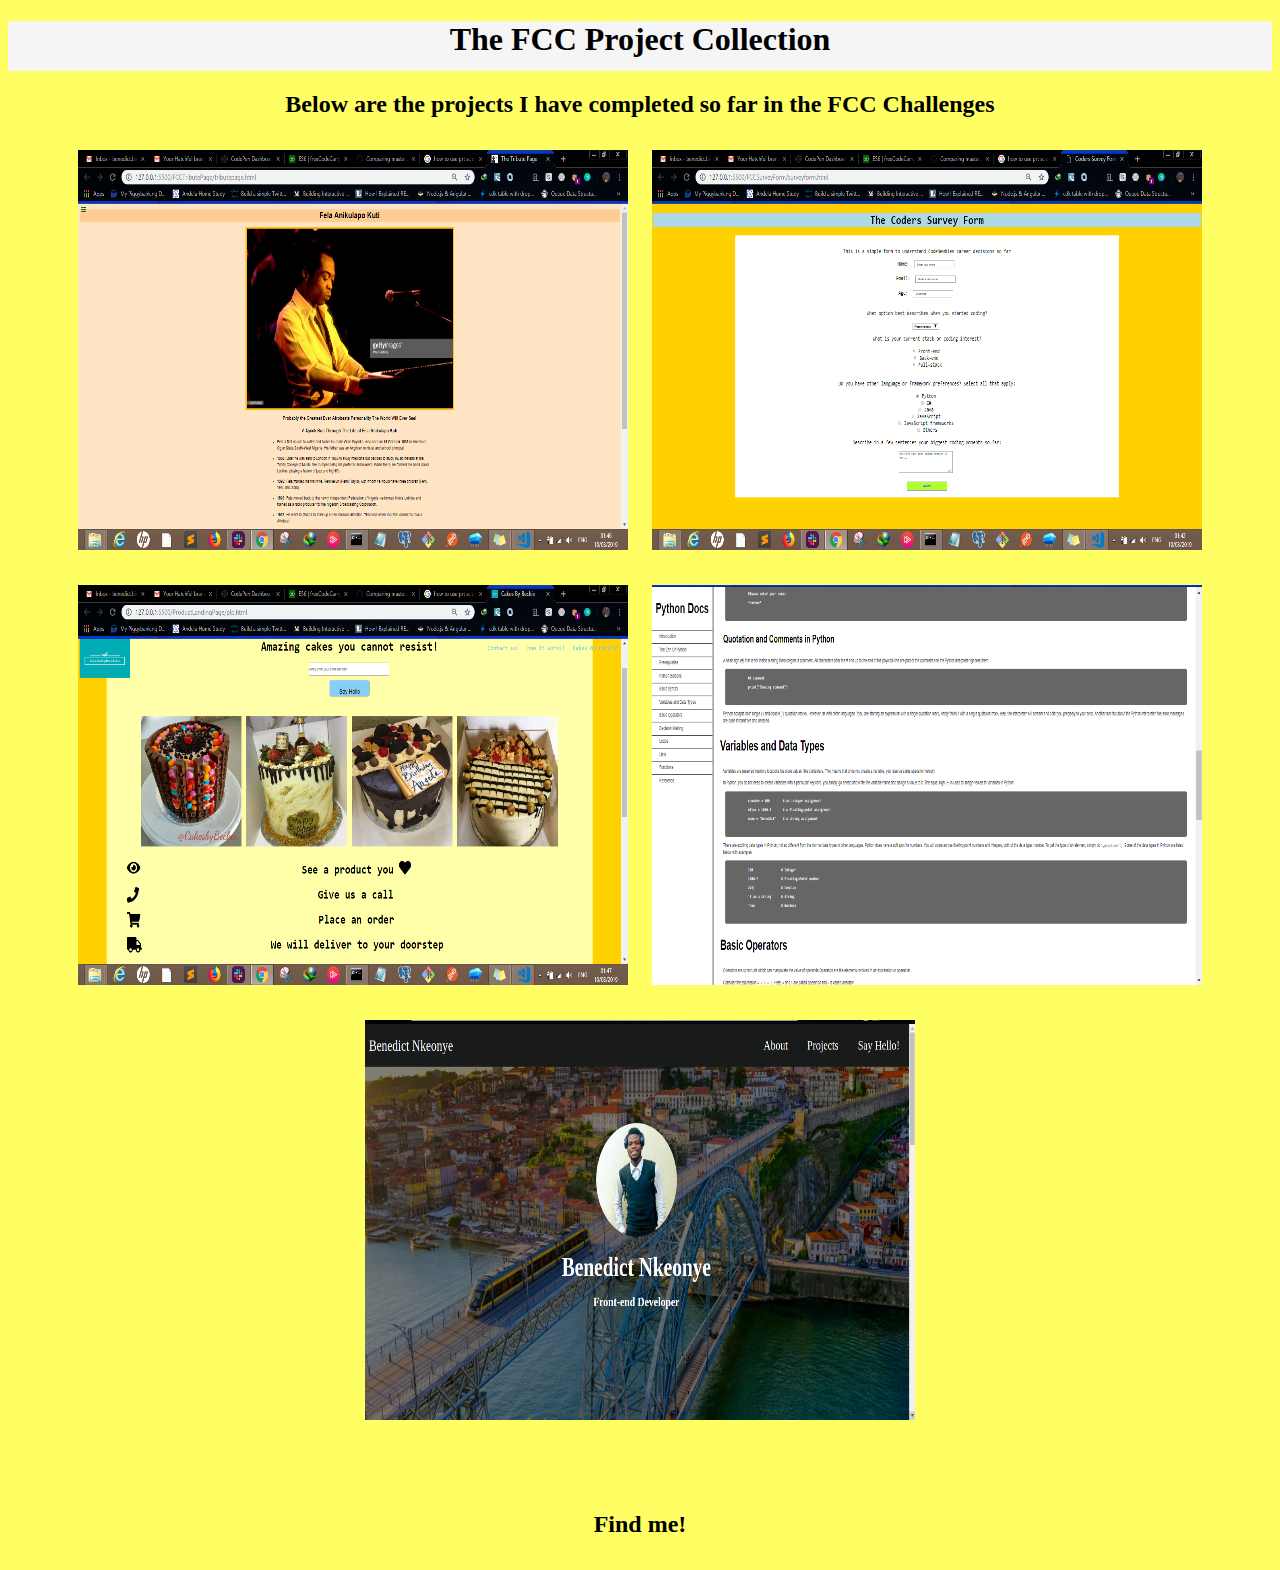
<file: index.html>
<!DOCTYPE html>
<html>
  <head>
    <meta charset="utf-8" />
    <meta http-equiv="X-UA-Compatible" content="IE=edge" />
    <title>The FCC Projects</title>
    <meta name="viewport" content="width=device-width, initial-scale=1" />
    <link
      rel="icon"
      type="image/png"
      href="https://pbs.twimg.com/profile_images/1077545188426506240/03bVhWzK.jpg"
    />
    <link rel="stylesheet" type="text/css" media="screen" href="index.css" />
    <link
      rel="stylesheet"
      href="https://use.fontawesome.com/releases/v5.7.2/css/all.css"
      integrity="sha384-fnmOCqbTlWIlj8LyTjo7mOUStjsKC4pOpQbqyi7RrhN7udi9RwhKkMHpvLbHG9Sr"
      crossorigin="anonymous"
    />
  </head>

  <body>
    <header>
      <div class="top-nav">
        <nav>
          <h1>The FCC Project Collection</h1>
        </nav>
      </div>
    </header>

    <div class="content">
      <h2>
        Below are the projects I have completed so far in the FCC Challenges
      </h2>
      <div class="container">
        <a href="./FCCTributePage/tributepage.html" target="_blank"
          ><img src="tributepage.jpg" alt="Tribute to Fela Page"
        /></a>
        <a href="./FCCSurveyForm/surveyform.html" target="_blank"
          ><img src="surveyform.jpg" alt="Survey Form"
        /></a>
        <a href="./ProductLandingPage/plp.html" target="_blank"
          ><img src="productlp.jpg" alt="Product Landing Page"
        /></a>
        <a href="./FCCTechDocPage/techdoc.html" target="_blank"
          ><img src="pydocs.jpg" alt="Python Docs Page"
        /></a>
        <a href="./FCCPortfolio/index.html" target="_blank"
          ><img src="portfolio.png" alt="FCC Portfolio"
        /></a>
      </div>
    </div>

    <br /><br />

    <footer>
      <h4>Find me!</h4>
      <div class="logos">
        <a href="https://github.com/Benneee">
          <i class="fab fa-github"></i>
        </a>
        <a href="https://twitter.com/benneee_">
          <i class="fab fa-twitter"></i>
        </a>
        <a href="https://ikechukwuka.wordpress.com">
          <i class="fab fa-wordpress"></i>
        </a>
      </div>
    </footer>
  </body>
</html>
</file>
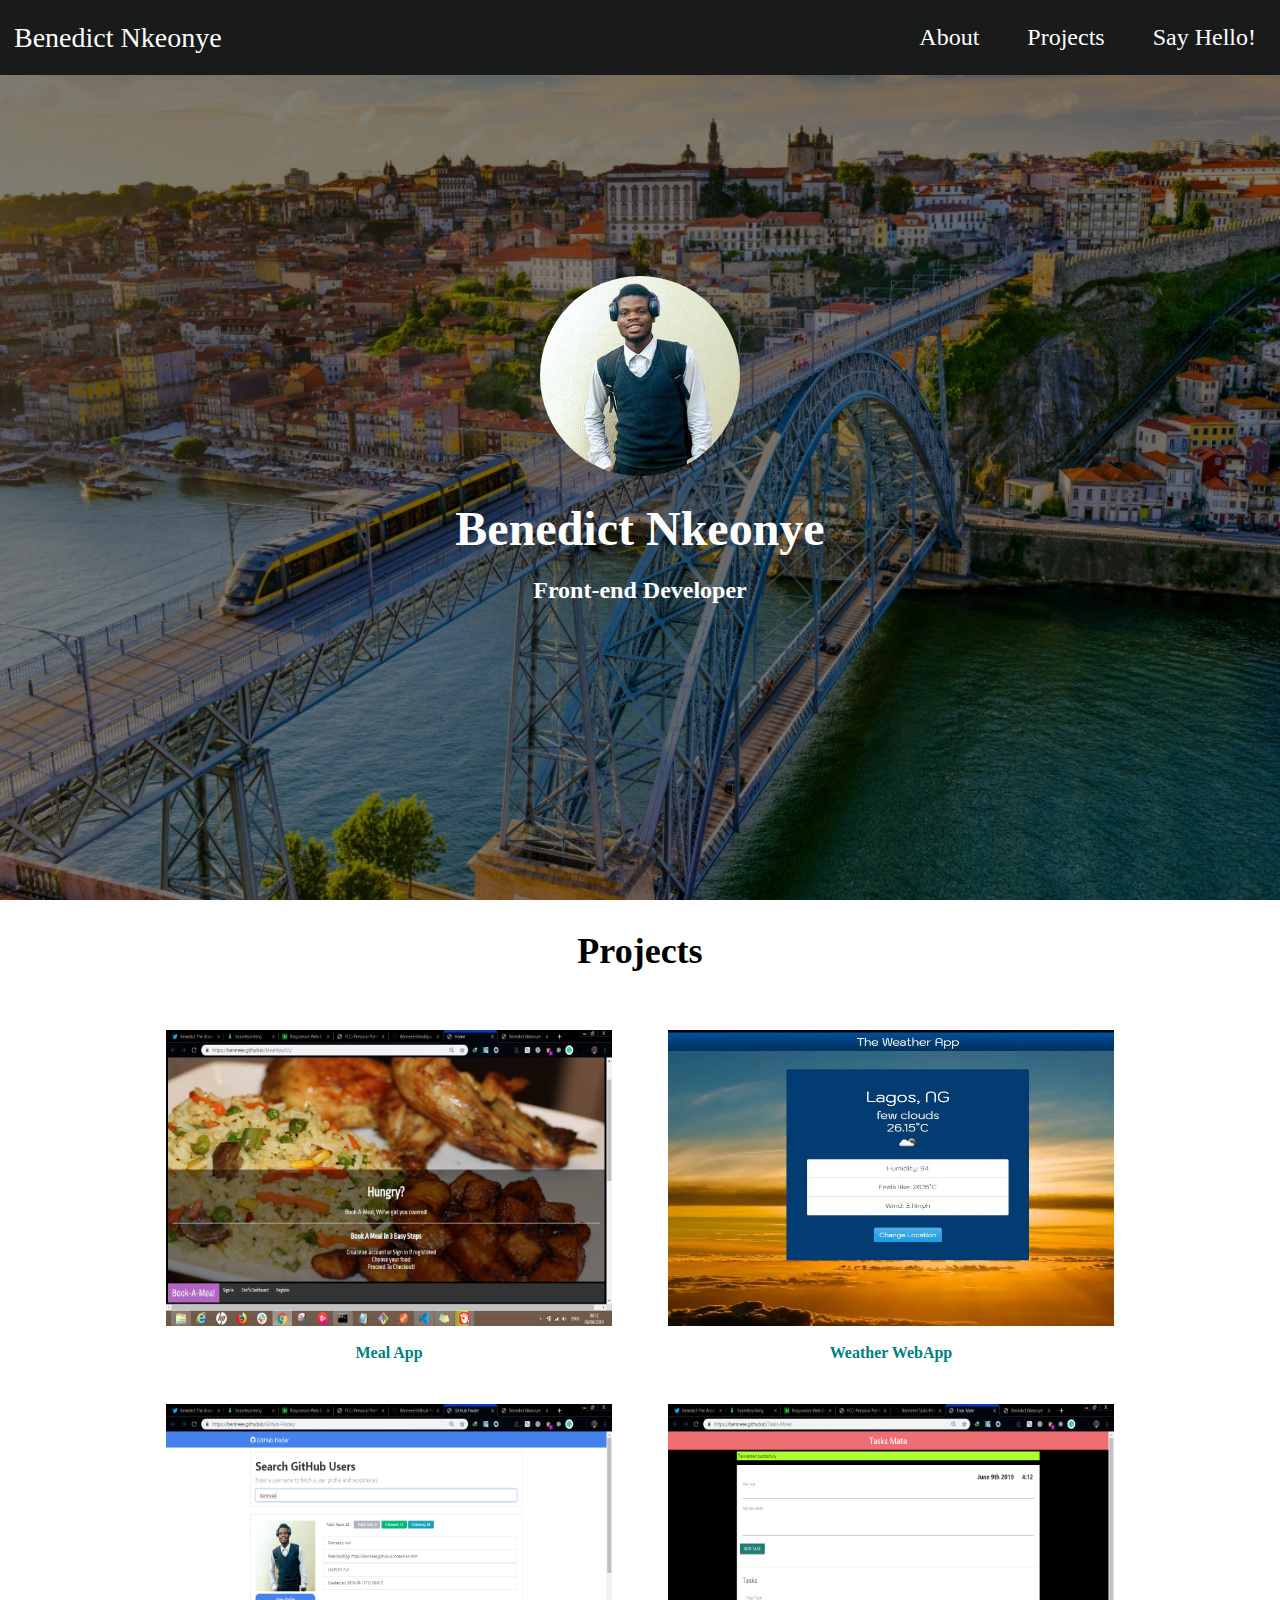
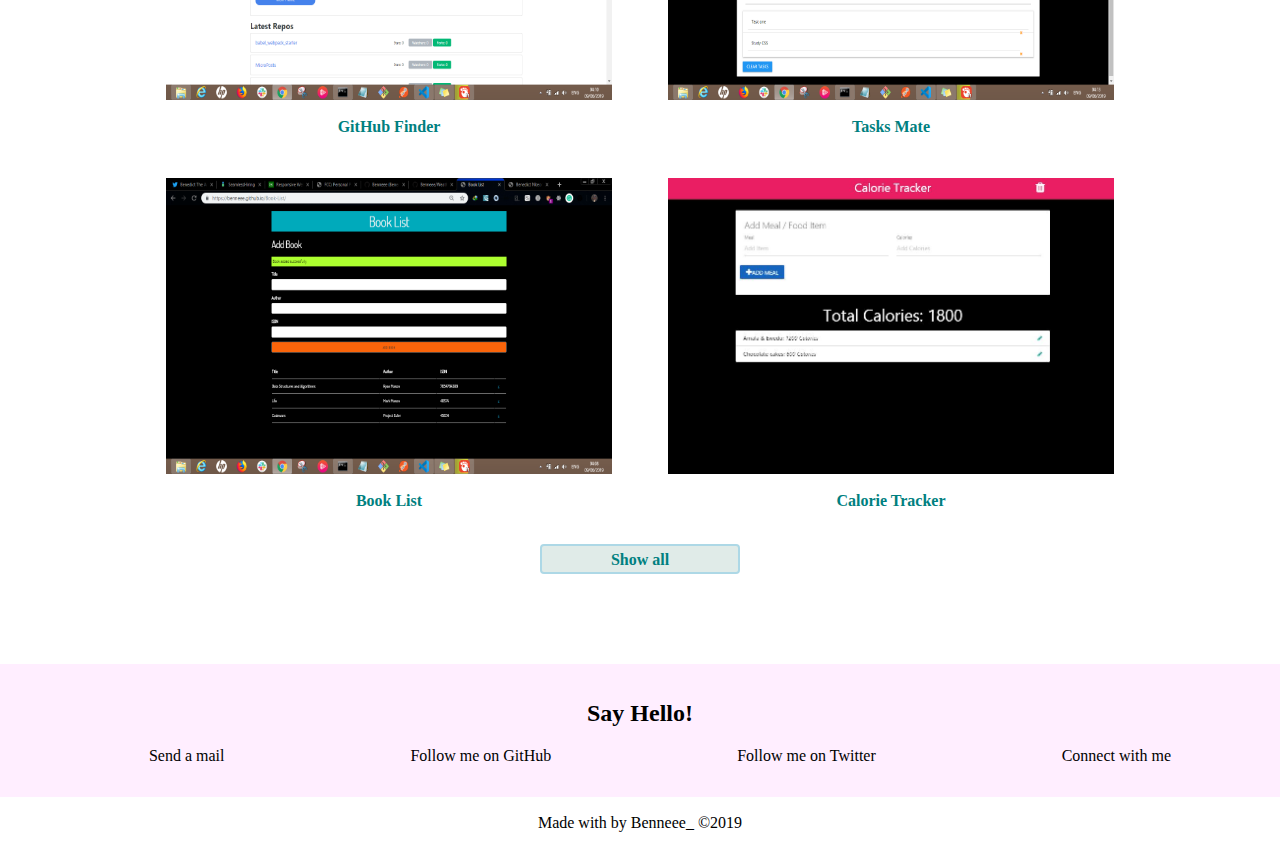
<file: FCCPortfolio/index.html>
<!DOCTYPE html>
<html lang="en">

<head>
  <meta charset="UTF-8">
  <meta name="viewport" content="width=device-width, initial-scale=1.0">
  <meta http-equiv="X-UA-Compatible" content="ie=edge">
  <meta name="description"
    content="Benedict Nkeonye is a Front-end Developer with interests in building productivity tools and engineering software. Check out his github repository at github.com/benneee">
  <meta name="keywords"
    content="Benedict, web, civil engineer, front-end developer, Nkeonye, github">
  <link rel="stylesheet" href="https://use.fontawesome.com/releases/v5.8.2/css/all.css"
    integrity="sha384-oS3vJWv+0UjzBfQzYUhtDYW+Pj2yciDJxpsK1OYPAYjqT085Qq/1cq5FLXAZQ7Ay"
    crossorigin="anonymous">
  <link rel="stylesheet" href="styles.css">
  <title>Benedict Nkeonye</title>
  
</head>

<body>
  <div class="container">
    <nav id="navbar">
      <div class="page-title">
        <a href="#">Benedict Nkeonye</a>
      </div>
      <a href="#" class="toggle-button">
        <span class="bar"></span>
        <span class="bar"></span>
        <span class="bar"></span>
      </a>
      <div class="navbar-links">
        <ul>
          <li><a href="#about">About</a></li>
          <li><a href="#projects">Projects</a></li>
          <li><a href="#say-hello">Say Hello!</a></li>
        </ul>
      </div>
    </nav>

    <!-- <div id="welcome-section">
      <div id="inner">
        <span>
          <h1><span class="name">Benedict Nkeonye</span></h1>
          <h2>Front-end Developer</h2>
        </span>
      </div>
    </div> -->

    <div id="welcome-section">
      <div id="inner">
        <div><img class="myImg" src="assets/DP-Img.jpg" alt="Benedict"></div>
        <span>
          <h1><span class="name">Benedict Nkeonye</span></h1>
          <h2>Front-end Developer</h2>
        </span>
      </div>
    </div>

    <div id="projects">
      <span id="project-header">
        <h2>Projects</h2>
      </span>
      <div class="img-container">
        <a href="" target="_blank" class="project project-tile">
          <img id="project-pic" src="assets/meal_app.png" alt="Meal App">
          <div class="project-title">Meal App</div>
        </a>

        <a href="" target="_blank" class="project project-tile">
          <img id="project-pic" src="assets/weather_app.JPG" alt="Weather WebApp">
          <div class="project-title">Weather WebApp</div>
        </a>

        <a href="" target="_blank" class="project project-tile">
          <img id="project-pic" src="assets/github_finder.png" alt="GitHub Finder">
          <div class="project-title">GitHub Finder</div>
        </a>

        <a href="" target="_blank" class="project project-tile">
          <img id="project-pic" src="assets/tasks_mate.png" alt="Tasks Mate">
          <div class="project-title">Tasks Mate</div>
        </a>
        <a href="" target="_blank" class="project project-tile">
          <img id="project-pic" src="assets/book_list.png" alt="Book List">
          <div class="project-title">Book List</div>
        </a>
        <a href="" target="_blank" class="project project-tile">
          <img id="project-pic" src="assets/calorie_tracker.JPG" alt="Calorie Tracker">
          <div class="project-title">Calorie Tracker</div>
        </a>
        </a>
      </div>
      <a href="https://github.com/Benneee" id="profile-link" target="_blank"><span class="show-all">Show
          all</span></a>
    </div>

    <div id="say-hello">
      <h2>Say Hello!</h2>
      <ul>
        <li>
          <a href="mailto:benedictiknkeonye@gmail.com" target="_blank"
            ><i class="fas fa-envelope-square fa-6x"></i
          >
          <span>Send a mail</span>
        </a>
        </li>
        <li>
          <a href="https://github.com/benneee" target="_blank"
            ><i class="fab fa-github fa-6x"></i
          >
          <span>Follow me on GitHub</span>
        </a>
        </li>
        <li>
          <a href="https://twitter.com/benneee_" target="_blank"
            ><i class="fab fa-twitter fa-6x"></i
          >
              <span>Follow me on Twitter</span>
        </a>
        </li>

        <li>
          <a
            href="https://www.linkedin.com/in/benedict-nkeonye/"
            target="_blank"
            ><i class="fab fa-linkedin-in fa-6x"></i
          >
          <span>Connect with me</span>
        </a>
        </li>
      </ul>
    </div>

    <footer>
      <p>Made with <span><i class="fas fa-heart"></i></span> by Benneee_ &copy;2019</p>
    </footer>

  </div>
  <script src="index.js"></script>
</body>

</html>
</file>
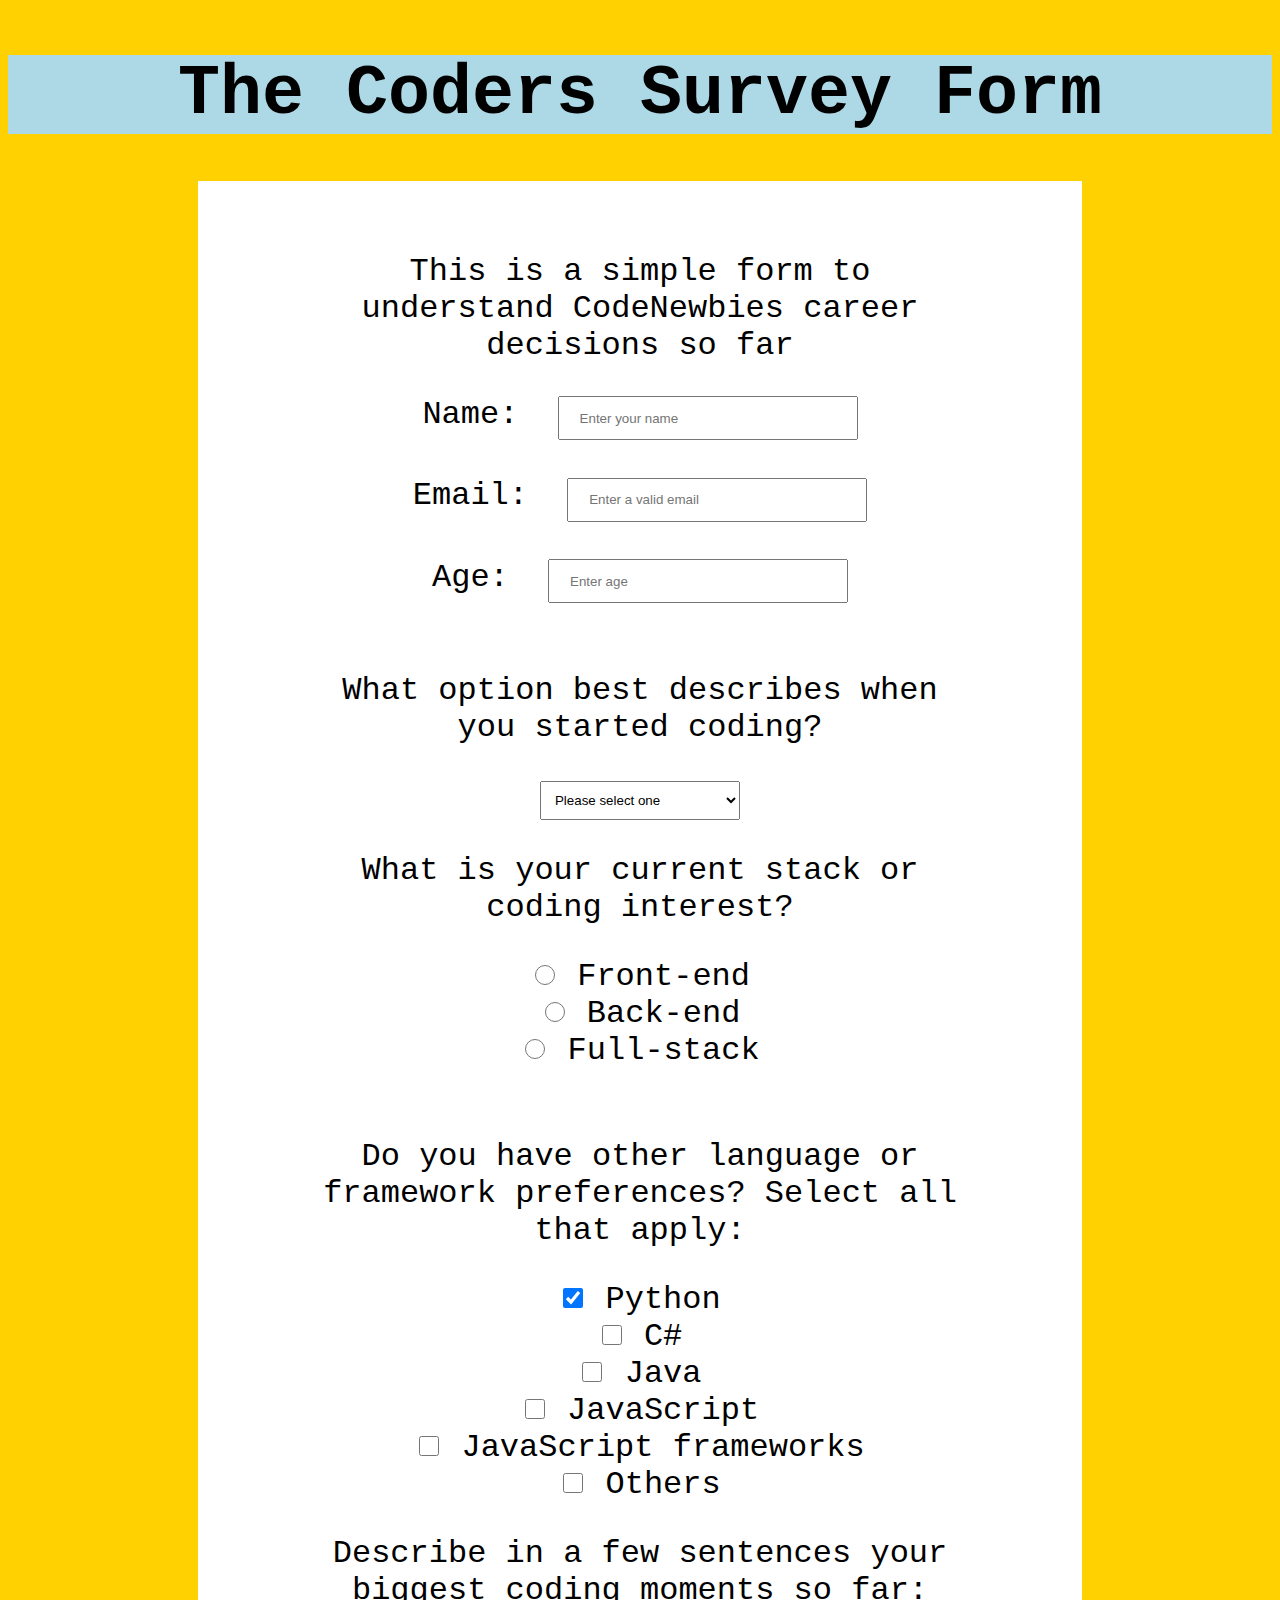
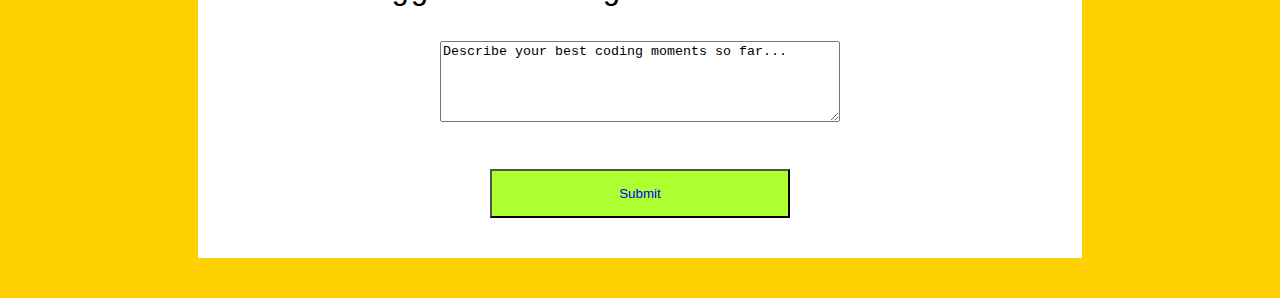
<file: FCCSurveyForm/surveyform.html>
<!DOCTYPE html>
<html>
<head>
    <meta charset="utf-8">
    <meta http-equiv="X-UA-Compatible" content="IE=edge">
    <title>Coders Survey Form</title>
    <meta name="viewport" content="width=device-width, initial-scale=1">
    <link rel="icon" type="image/png" href="https://pbs.twimg.com/profile_images/1077545188426506240/03bVhWzK.jpg">
    <link rel="stylesheet" type="text/css" media="screen" href="surveyform.css">
</head>
<body>
    <div id="container">
        <div id="header">
            <h1 id="title">
                The Coders Survey Form
            </h1>
        </div>

        <div id="main">
            <div id="content">
            <p id="description">
                This is a simple form to understand CodeNewbies career decisions so far
            </p>
            <form id="survery-form">
                <label for="name" id="name-label">Name:
                    <input type="text" id="name" placeholder="Enter your name" required>
                </label>

                <br><br>

                <label for="email" id="email-label">Email:
                    <input type="text" id="email" placeholder="Enter a valid email" required email>
                </label>

                <br><br>

                <label for="age" id="number-label">Age:
                    <input type="number" id="number" min="10" max="100" placeholder="Enter age">
                </label>

                <br><br>

                   <p> What option best describes when you started coding?</p>
                    <select id="select">
                        <option id="dropdown" value="">Please select one</option>
                        <option id="dropdown" value="childhood">Early Childhood</option>
                        <option id="dropdown" value="teenage">Teenage years</option>
                        <option id="dropdown" value="uni">University days</option>
                        <option id="dropdown" value="young adult">Post-university days</option>
                    </select>
                <br>

                   <p> What is your current stack or coding interest?</p>
                    <div>
                        <input type="radio" value="front-end" name="stack">
                        <label for="front-end">Front-end</label>
                        <br>
                        <input type="radio" value="back-end" name="stack">
                        <label for="front-end">Back-end</label>
                        <br>
                        <input type="radio" value="full-stack" name="stack">
                        <label for="front-end">Full-stack</label>

                    </div>
                    
                    <br>

                    <p>Do you have other language or framework preferences? Select all that apply:</p>
                    <div>
                        <input type="checkbox" checked value="python">
                        <label for="python">Python</label>
                        <br>
                        <input type="checkbox" value="C#">
                        <label for="C#">C#</label>
                        <br>
                        <input type="checkbox" value="Java">
                        <label for="java">Java</label>
                        <br>
                        <input type="checkbox" value="JavaScript">
                        <label for="JavaScript">JavaScript</label>
                        <br>
                        <input type="checkbox" value="JS frameworks">
                        <label for="JS frameworks">JavaScript frameworks</label>
                        <br>
                        <input type="checkbox" value="others">
                        <label for="others">Others</label>
                    </div>

                    <p>Describe in a few sentences your biggest coding moments so far:</p>
                    <textarea 
                    name="moments" id="moments" 
                    ~cols="33" rows="5">Describe your best coding moments so far...
                        
                    </textarea>

                    <br><br>

                    <input id="submit" type="button" value="Submit">
            </form>
            </div>
        </div>
    </div>   

    
</body>
</html>
</file>
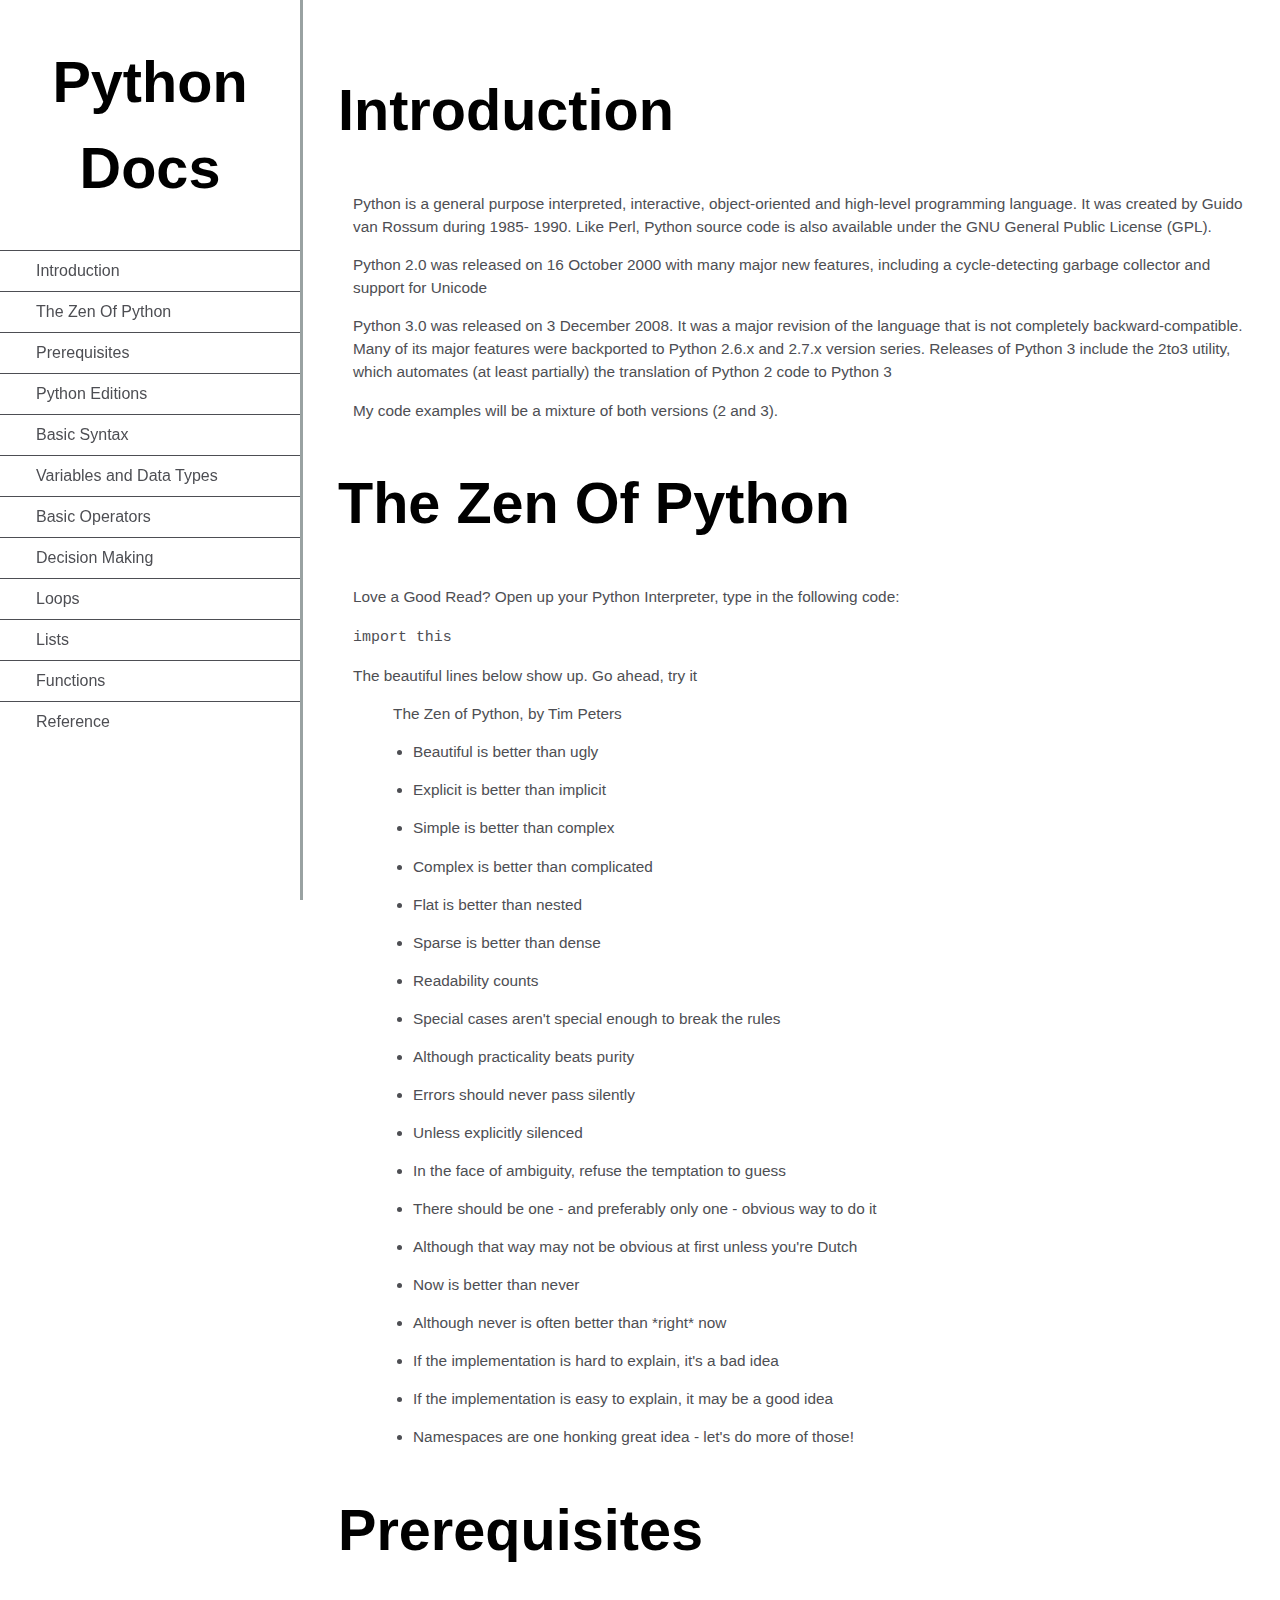
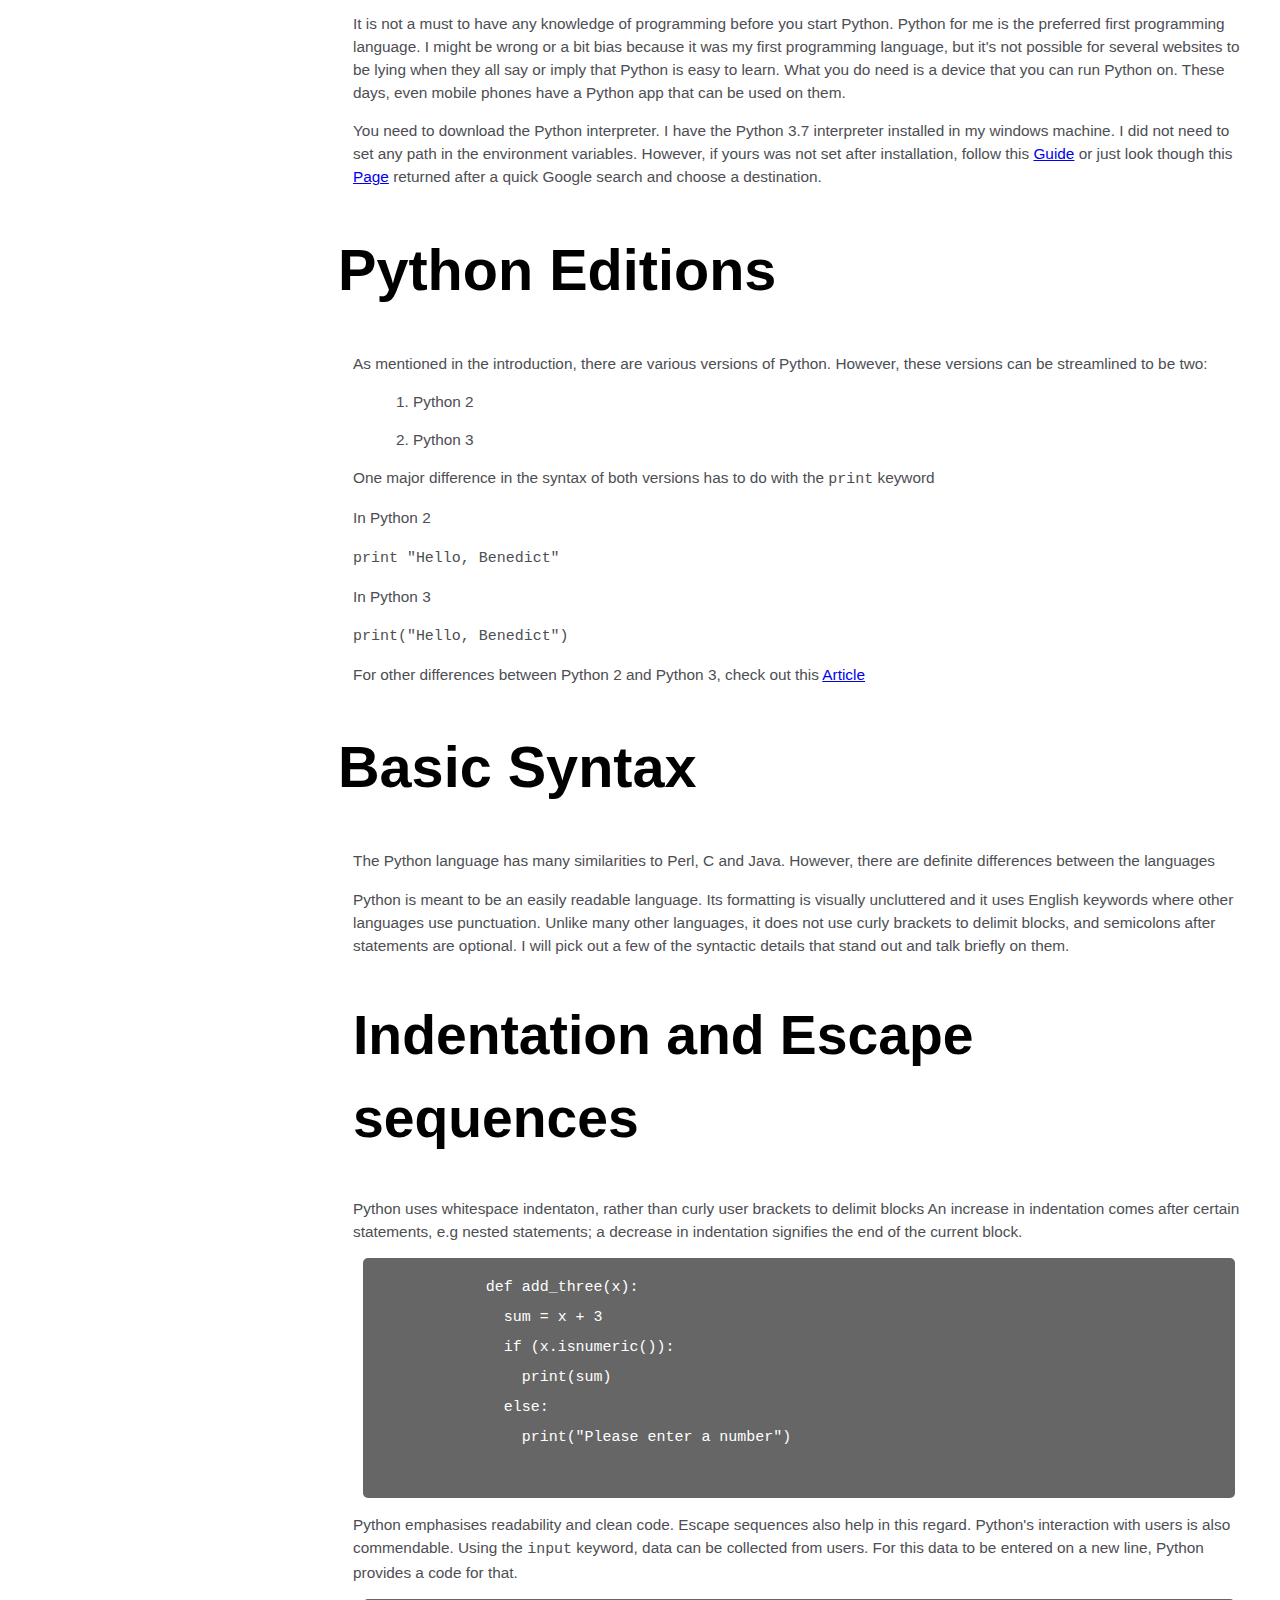
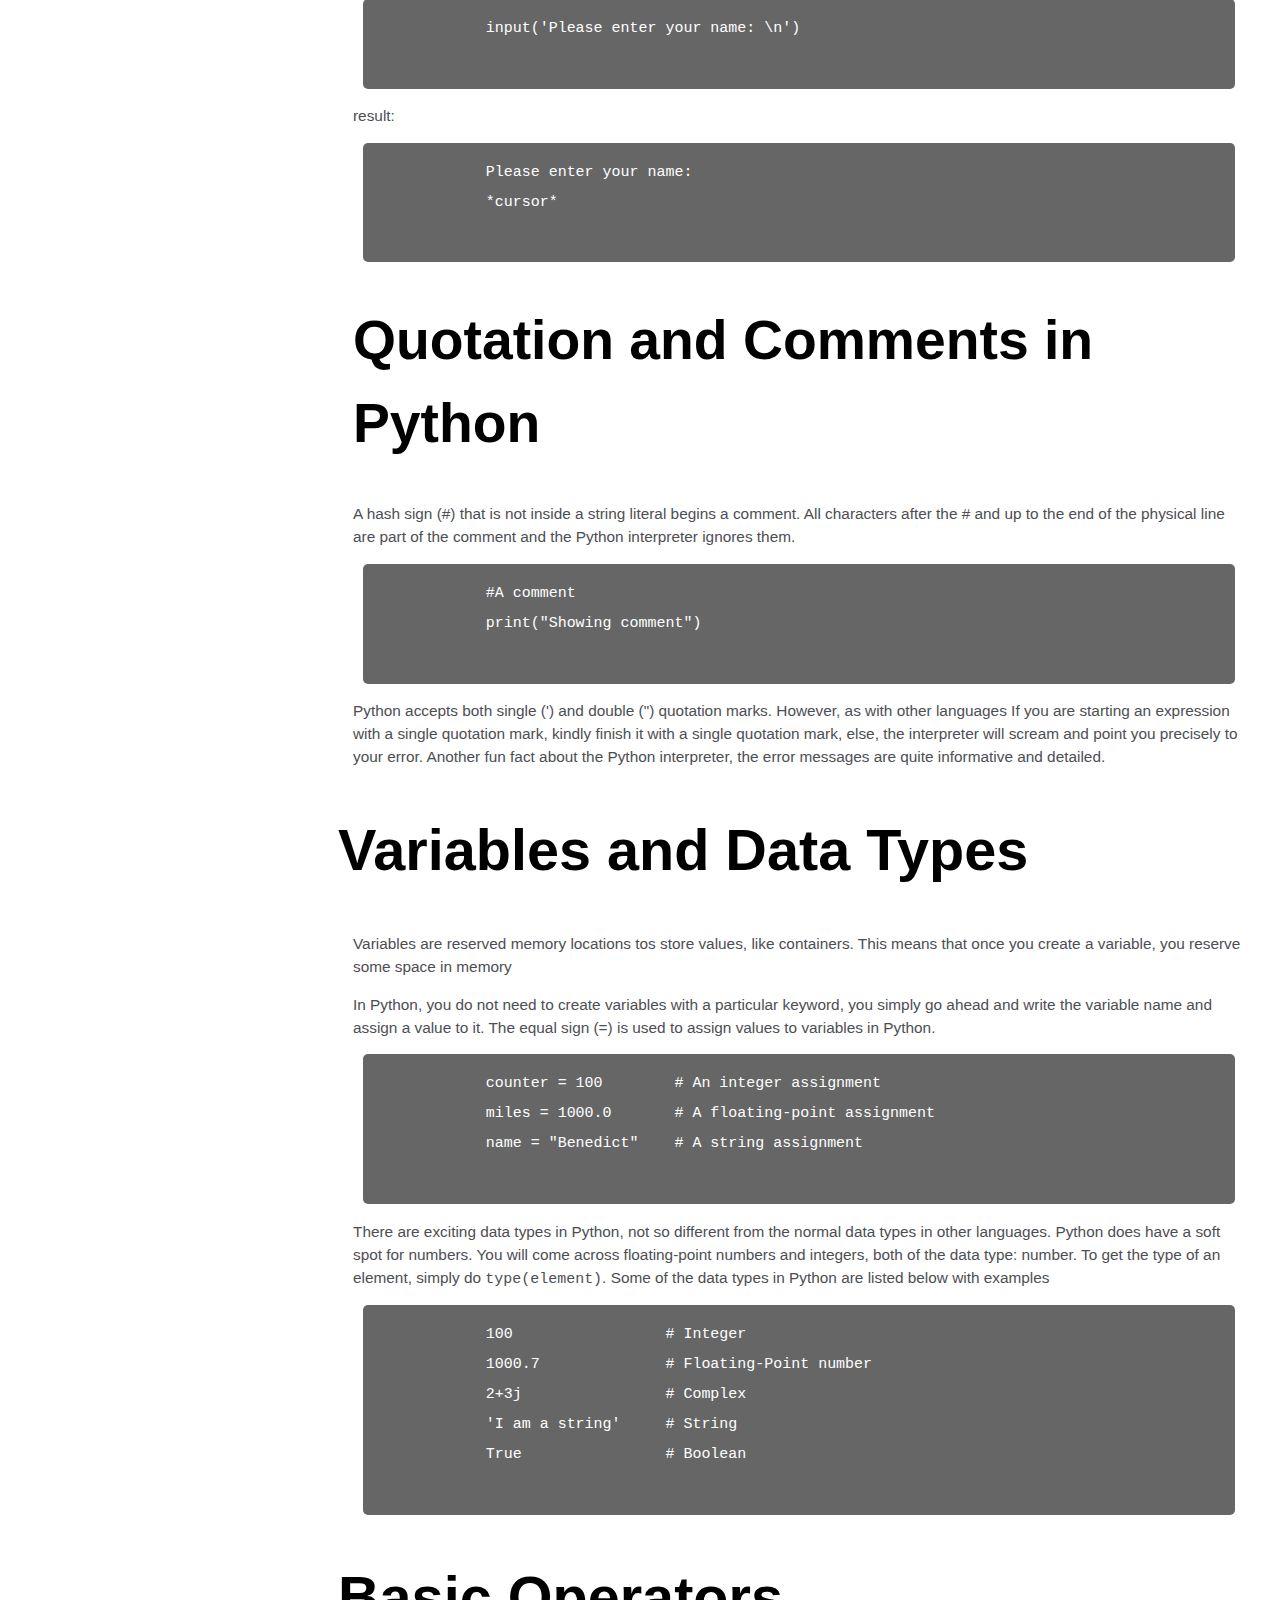
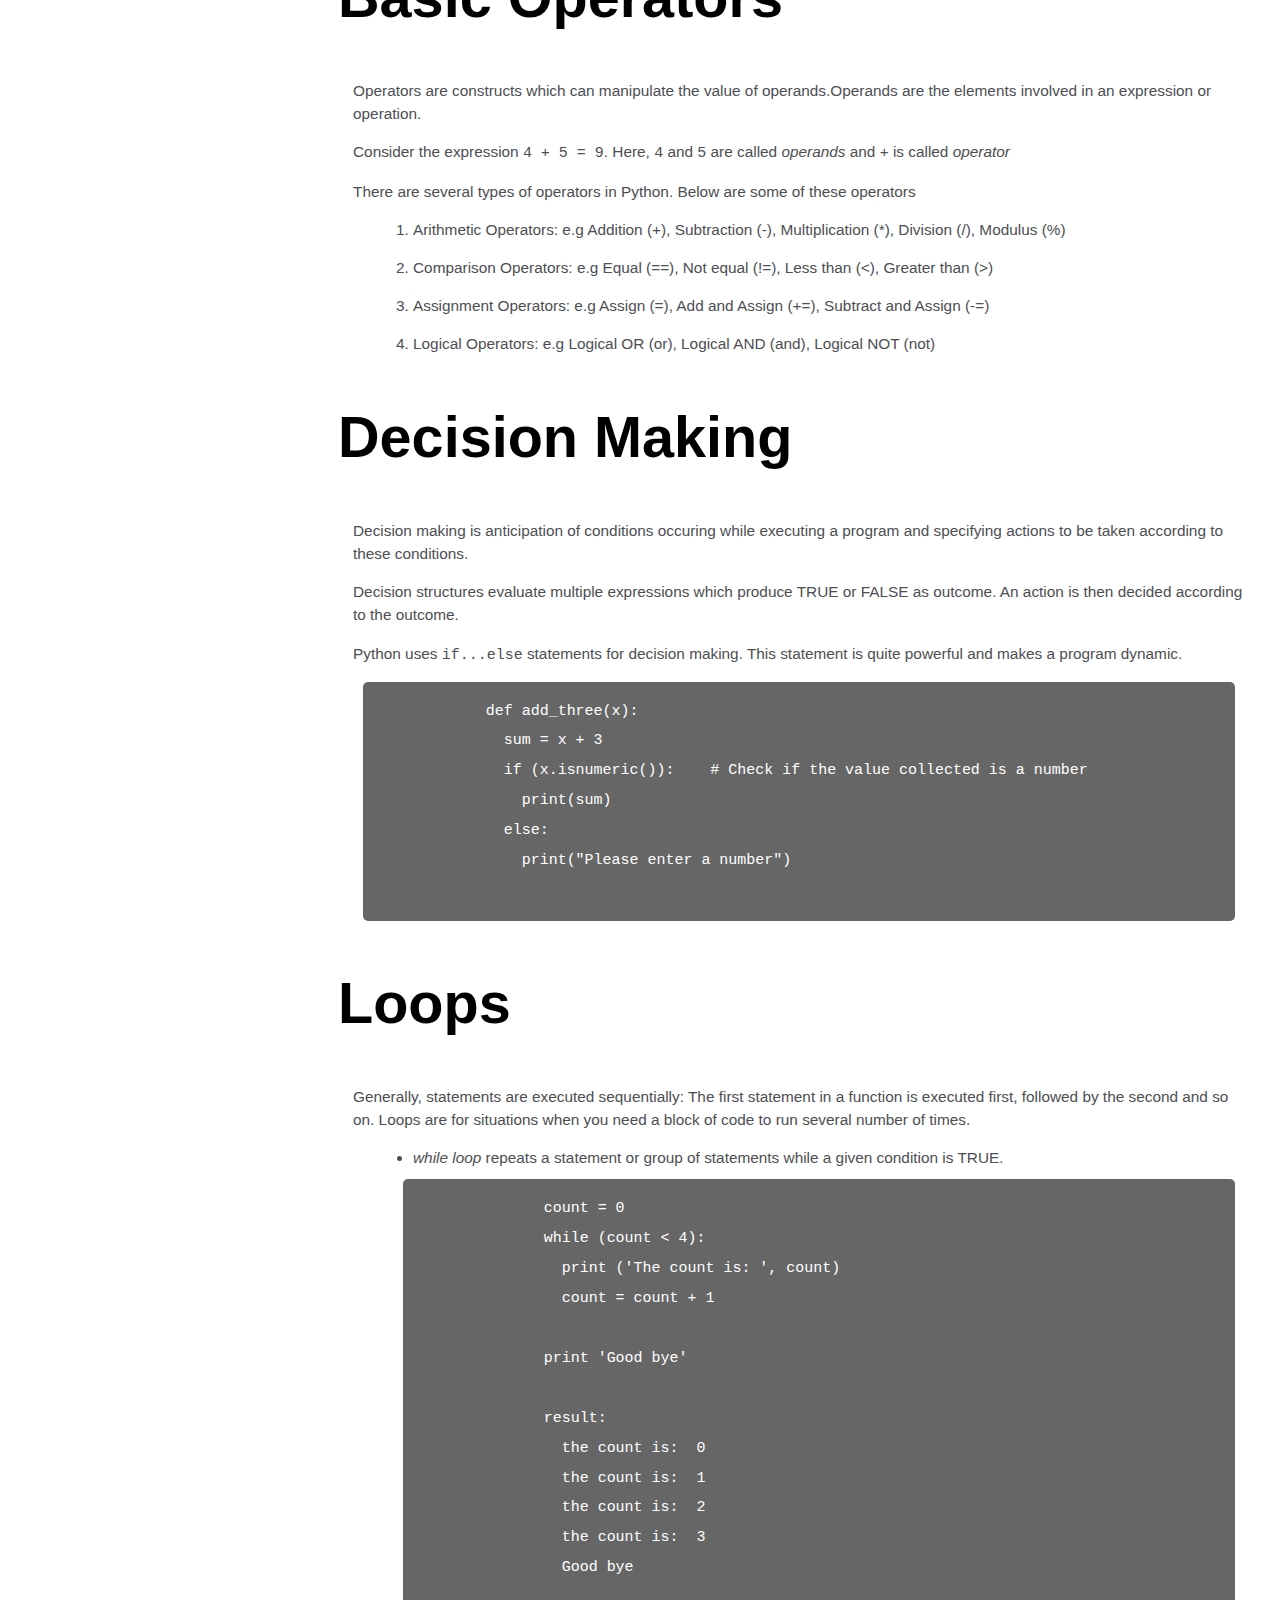
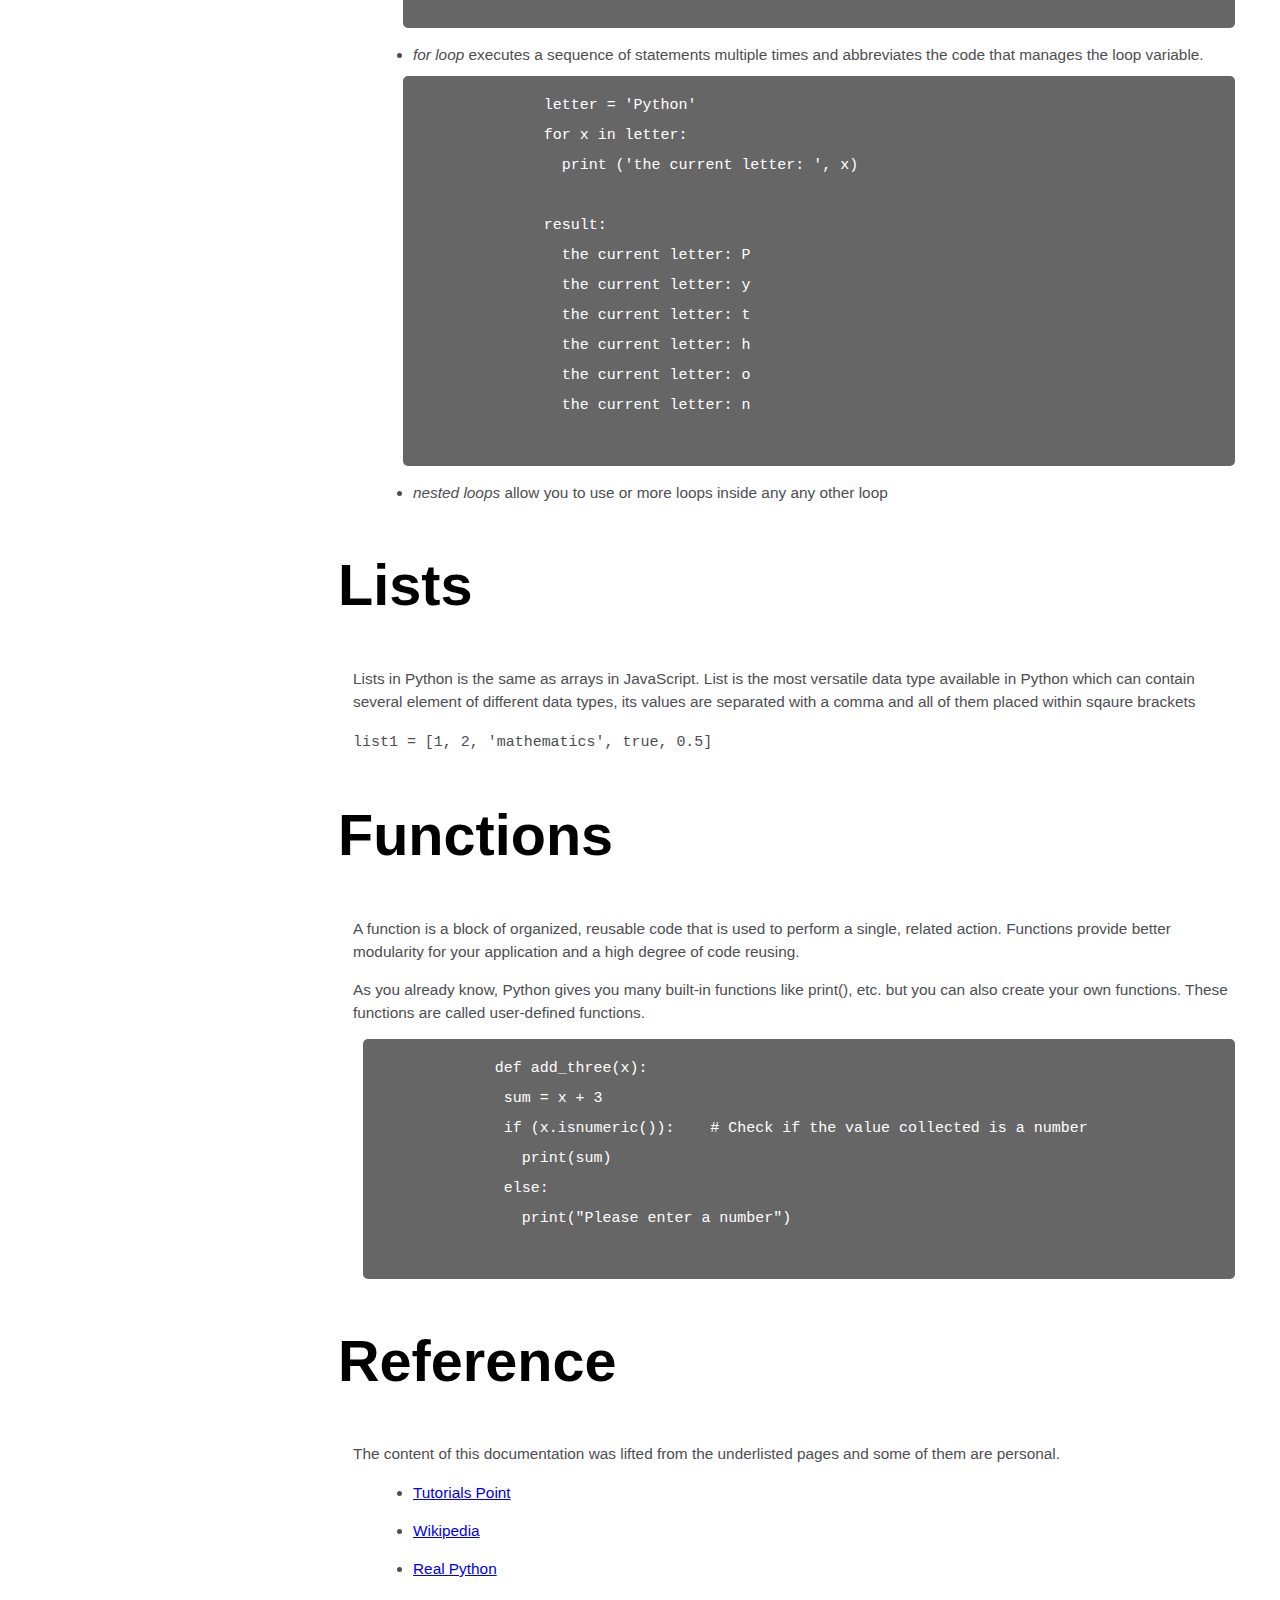
<file: FCCTechDocPage/techdoc.html>
<!DOCTYPE html>
<html>
  <head>
    <meta charset="utf-8" />
    <meta http-equiv="X-UA-Compatible" content="IE=edge" />
    <title>TechDoc Page</title>
    <meta name="viewport" content="width=device-width, initial-scale=1" />
    <link rel="stylesheet" type="text/css" media="screen" href="techdoc.css" />
  </head>
  <body>
    <div class="sidenav">
      <nav id="navbar">
        <header id="header"><h1>Python Docs</h1></header>
        <ul>
          <a href="#Introduction" class="nav-link"> <li>Introduction</li></a>
          <a href="#The_Zen_Of_Python" class="nav-link"
            ><li>The Zen Of Python</li></a
          >
          <a href="#Prerequisites" class="nav-link"> <li>Prerequisites</li></a>
          <a href="#Python_Editions" class="nav-link">
            <li>Python Editions</li></a
          >
          <a href="#Basic_Syntax" class="nav-link"> <li>Basic Syntax</li></a>
          <a href="#Variables_and_Data_Types" class="nav-link">
            <li>Variables and Data Types</li></a
          >
          <a href="#Basic_Operators" class="nav-link">
            <li>Basic Operators</li></a
          >
          <a href="#Decision_Making" class="nav-link">
            <li>Decision Making</li></a
          >
          <a href="#Loops" class="nav-link"> <li>Loops</li></a>
          <a href="#Lists" class="nav-link"> <li>Lists</li></a>
          <a href="#Functions" class="nav-link"> <li>Functions</li></a>
          <a href="#Reference" class="nav-link"> <li>Reference</li></a>
        </ul>
      </nav>
    </div>

    <main id="main-doc">
      <section class="main-section" id="Introduction">
        <header><h1>Introduction</h1></header>
        <article>
          <p>
            Python is a general purpose interpreted, interactive,
            object-oriented and high-level programming language. It was created
            by Guido van Rossum during 1985- 1990. Like Perl, Python source code
            is also available under the GNU General Public License (GPL).
          </p>
          <p>
            Python 2.0 was released on 16 October 2000 with many major new
            features, including a cycle-detecting garbage collector and support
            for Unicode
          </p>
          <p>
            Python 3.0 was released on 3 December 2008. It was a major revision
            of the language that is not completely backward-compatible. Many of
            its major features were backported to Python 2.6.x and 2.7.x version
            series. Releases of Python 3 include the 2to3 utility, which
            automates (at least partially) the translation of Python 2 code to
            Python 3
          </p>
          <p>
            My code examples will be a mixture of both versions (2 and 3).
          </p>
        </article>
      </section>

      <section class="main-section" id="The_Zen_Of_Python">
        <header><h1>The Zen Of Python</h1></header>
        <article>
          <p>
            Love a Good Read? Open up your Python Interpreter, type in the
            following code:
          </p>
          <code>import this</code>
          <p>The beautiful lines below show up. Go ahead, try it</p>
          <ul>
            <p>The Zen of Python, by Tim Peters</p>
            <li>Beautiful is better than ugly</li>
            <li>Explicit is better than implicit</li>
            <li>Simple is better than complex</li>
            <li>Complex is better than complicated</li>
            <li>Flat is better than nested</li>
            <li>Sparse is better than dense</li>
            <li>Readability counts</li>
            <li>Special cases aren't special enough to break the rules</li>
            <li>Although practicality beats purity</li>
            <li>Errors should never pass silently</li>
            <li>Unless explicitly silenced</li>
            <li>In the face of ambiguity, refuse the temptation to guess</li>
            <li>
              There should be one - and preferably only one - obvious way to do
              it
            </li>
            <li>
              Although that way may not be obvious at first unless you're Dutch
            </li>
            <li>Now is better than never</li>
            <li>Although never is often better than *right* now</li>
            <li>If the implementation is hard to explain, it's a bad idea</li>
            <li>
              If the implementation is easy to explain, it may be a good idea
            </li>
            <li>
              Namespaces are one honking great idea - let's do more of those!
            </li>
          </ul>
        </article>
      </section>

      <section class="main-section" id="Prerequisites">
        <header><h1>Prerequisites</h1></header>
        <article>
          <p>
            It is not a must to have any knowledge of programming before you
            start Python. Python for me is the preferred first programming
            language. I might be wrong or a bit bias because it was my first
            programming language, but it's not possible for several websites to
            be lying when they all say or imply that Python is easy to learn.
            What you do need is a device that you can run Python on. These days,
            even mobile phones have a Python app that can be used on them.
          </p>
          <p>
            You need to download the Python interpreter. I have the Python 3.7
            interpreter installed in my windows machine. I did not need to set
            any path in the environment variables. However, if yours was not set
            after installation, follow this
            <a
              href="https://www.tutorialspoint.com/python/python_environment.htm"
              >Guide</a
            >
            or just look though this
            <a
              href="https://www.google.com/search?q=setting+up+python+on+windows&rlz=1C1HLDY_enNG823NG823&oq=setting+up+python+&aqs=chrome.1.69i57j0l5.7295j0j1&sourceid=chrome&ie=UTF-8"
              >Page</a
            >
            returned after a quick Google search and choose a destination.
          </p>
        </article>
      </section>

      <section class="main-section" id="Python_Editions">
        <header><h1>Python Editions</h1></header>
        <article>
          <p>
            As mentioned in the introduction, there are various versions of
            Python. However, these versions can be streamlined to be two:
          </p>
          <ol>
            <li>Python 2</li>
            <li>Python 3</li>
          </ol>
          <p>
            One major difference in the syntax of both versions has to do with
            the <code>print</code> keyword
          </p>
          <p>In Python 2</p>
          <code>
            print "Hello, Benedict"
          </code>

          <p>In Python 3</p>
          <code>
            print("Hello, Benedict")
          </code>

          <p>
            For other differences between Python 2 and Python 3, check out this
            <a
              href="https://www.geeksforgeeks.org/important-differences-between-python-2-x-and-python-3-x-with-examples/"
              >Article</a
            >
          </p>
        </article>
      </section>

      <section class="main-section" id="Basic_Syntax">
        <header><h1>Basic Syntax</h1></header>
        <article>
          <p>
            The Python language has many similarities to Perl, C and Java.
            However, there are definite differences between the languages
          </p>
          <p>
            Python is meant to be an easily readable language. Its formatting is
            visually uncluttered and it uses English keywords where other
            languages use punctuation. Unlike many other languages, it does not
            use curly brackets to delimit blocks, and semicolons after
            statements are optional. I will pick out a few of the syntactic
            details that stand out and talk briefly on them.
          </p>
          <header><h1>Indentation and Escape sequences</h1></header>
          <p>
            Python uses whitespace indentaton, rather than curly user brackets
            to delimit blocks An increase in indentation comes after certain
            statements, e.g nested statements; a decrease in indentation
            signifies the end of the current block.
          </p>
          <pre>
            def add_three(x):
              sum = x + 3
              if (x.isnumeric()):
                print(sum)
              else:
                print("Please enter a number")
          </pre>

          <p>
            Python emphasises readability and clean code. Escape sequences also
            help in this regard. Python's interaction with users is also
            commendable. Using the <code>input</code> keyword, data can be
            collected from users. For this data to be entered on a new line,
            Python provides a code for that.
          </p>
          <pre>
            input('Please enter your name: \n')
          </pre>
          <p>result:</p>
          <pre>
            Please enter your name:
            *cursor*
          </pre>

          <header><h1>Quotation and Comments in Python</h1></header>
          <p>
            A hash sign (#) that is not inside a string literal begins a
            comment. All characters after the # and up to the end of the
            physical line are part of the comment and the Python interpreter
            ignores them.
          </p>

          <pre>
            #A comment 
            print("Showing comment")
          </pre>

          <p>
            Python accepts both single (') and double (") quotation marks.
            However, as with other languages If you are starting an expression
            with a single quotation mark, kindly finish it with a single
            quotation mark, else, the interpreter will scream and point you
            precisely to your error. Another fun fact about the Python
            interpreter, the error messages are quite informative and detailed.
          </p>
        </article>
      </section>

      <section class="main-section" id="Variables_and_Data_Types">
        <header><h1>Variables and Data Types</h1></header>
        <article>
          <p>
            Variables are reserved memory locations tos store values, like
            containers. This means that once you create a variable, you reserve
            some space in memory
          </p>
          <p>
            In Python, you do not need to create variables with a particular
            keyword, you simply go ahead and write the variable name and assign
            a value to it. The equal sign (=) is used to assign values to
            variables in Python.
          </p>
          <pre>
            counter = 100        # An integer assignment 
            miles = 1000.0       # A floating-point assignment 
            name = "Benedict"    # A string assignment
          </pre>

          <p>
            There are exciting data types in Python, not so different from the
            normal data types in other languages. Python does have a soft spot
            for numbers. You will come across floating-point numbers and
            integers, both of the data type: number. To get the type of an
            element, simply do <code>type(element)</code>. Some of the data
            types in Python are listed below with examples
          </p>

          <pre>
            100                 # Integer
            1000.7              # Floating-Point number
            2+3j                # Complex
            'I am a string'     # String
            True                # Boolean
          </pre>
        </article>
      </section>

      <section class="main-section" id="Basic_Operators">
        <header><h1>Basic Operators</h1></header>
        <article>
          <p>
            Operators are constructs which can manipulate the value of
            operands.Operands are the elements involved in an expression or
            operation.
          </p>
          <p>
            Consider the expression <code>4 + 5 = 9</code>. Here,
            <code>4</code> and <code>5</code> are called <em>operands</em> and
            <code>+</code> is called <em>operator</em>
          </p>
          <p>
            There are several types of operators in Python. Below are some of
            these operators
          </p>
          <ol>
            <li>
              Arithmetic Operators: e.g Addition (+), Subtraction (-),
              Multiplication (*), Division (/), Modulus (%)
            </li>
            <li>
              Comparison Operators: e.g Equal (==), Not equal (!=), Less than
              (<), Greater than (>)
            </li>
            <li>
              Assignment Operators: e.g Assign (=), Add and Assign (+=),
              Subtract and Assign (-=)
            </li>
            <li>
              Logical Operators: e.g Logical OR (or), Logical AND (and), Logical
              NOT (not)
            </li>
          </ol>
        </article>
      </section>

      <section class="main-section" id="Decision_Making">
        <header><h1>Decision Making</h1></header>
        <article>
          <p>
            Decision making is anticipation of conditions occuring while
            executing a program and specifying actions to be taken according to
            these conditions.
          </p>
          <p>
            Decision structures evaluate multiple expressions which produce TRUE
            or FALSE as outcome. An action is then decided according to the
            outcome.
          </p>
          <p>
            Python uses <code>if...else</code> statements for decision making.
            This statement is quite powerful and makes a program dynamic.
          </p>
          <pre>
            def add_three(x):
              sum = x + 3
              if (x.isnumeric()):    # Check if the value collected is a number
                print(sum)
              else:
                print("Please enter a number")
          </pre>
        </article>
      </section>

      <section class="main-section" id="Loops">
        <header><h1>Loops</h1></header>
        <article>
          <p>
            Generally, statements are executed sequentially: The first statement
            in a function is executed first, followed by the second and so on.
            Loops are for situations when you need a block of code to run
            several number of times.
          </p>
          <ul>
            <li>
              <em>while loop</em> repeats a statement or group of statements
              while a given condition is TRUE.
            </li>
            <pre>
              count = 0
              while (count < 4):
                print ('The count is: ', count)
                count = count + 1

              print 'Good bye'

              result:
                the count is:  0
                the count is:  1
                the count is:  2
                the count is:  3
                Good bye
            </pre>

            <li>
              <em> for loop </em> executes a sequence of statements multiple
              times and abbreviates the code that manages the loop variable.
            </li>
            <pre>
              letter = 'Python'
              for x in letter:
                print ('the current letter: ', x)

              result:
                the current letter: P
                the current letter: y
                the current letter: t
                the current letter: h
                the current letter: o
                the current letter: n
            </pre>

            <li>
              <em>nested loops</em> allow you to use or more loops inside any
              any other loop
            </li>
          </ul>
        </article>
      </section>

      <section class="main-section" id="Lists">
        <header><h1>Lists</h1></header>
        <article>
          <p>
            Lists in Python is the same as arrays in JavaScript. List is the
            most versatile data type available in Python which can contain
            several element of different data types, its values are separated
            with a comma and all of them placed within sqaure brackets
          </p>
          <code>
            list1 = [1, 2, 'mathematics', true, 0.5]
          </code>
        </article>
      </section>

      <section class="main-section" id="Functions">
        <header><h1>Functions</h1></header>
        <article>
          <p>
            A function is a block of organized, reusable code that is used to
            perform a single, related action. Functions provide better
            modularity for your application and a high degree of code reusing.
          </p>
          <p>
            As you already know, Python gives you many built-in functions like
            print(), etc. but you can also create your own functions. These
            functions are called user-defined functions.
          </p>
          <pre>
             def add_three(x):
              sum = x + 3
              if (x.isnumeric()):    # Check if the value collected is a number
                print(sum)
              else:
                print("Please enter a number")
          </pre>
        </article>
      </section>

      <section class="main-section" id="Reference">
        <header><h1>Reference</h1></header>
        <article>
          <p>
            The content of this documentation was lifted from the underlisted
            pages and some of them are personal.
          </p>
          <ul>
            <li>
              <a href="https://www.tutorialspoint.com/python/"
                >Tutorials Point</a
              >
            </li>
            <li>
              <a
                href="https://en.wikipedia.org/wiki/Python_(programming_language)#Syntax_and_semantics"
                >Wikipedia</a
              >
            </li>
            <li><a href="https://realpython.com/">Real Python</a></li>
          </ul>
        </article>
      </section>
    </main>
  </body>
</html>
</file>
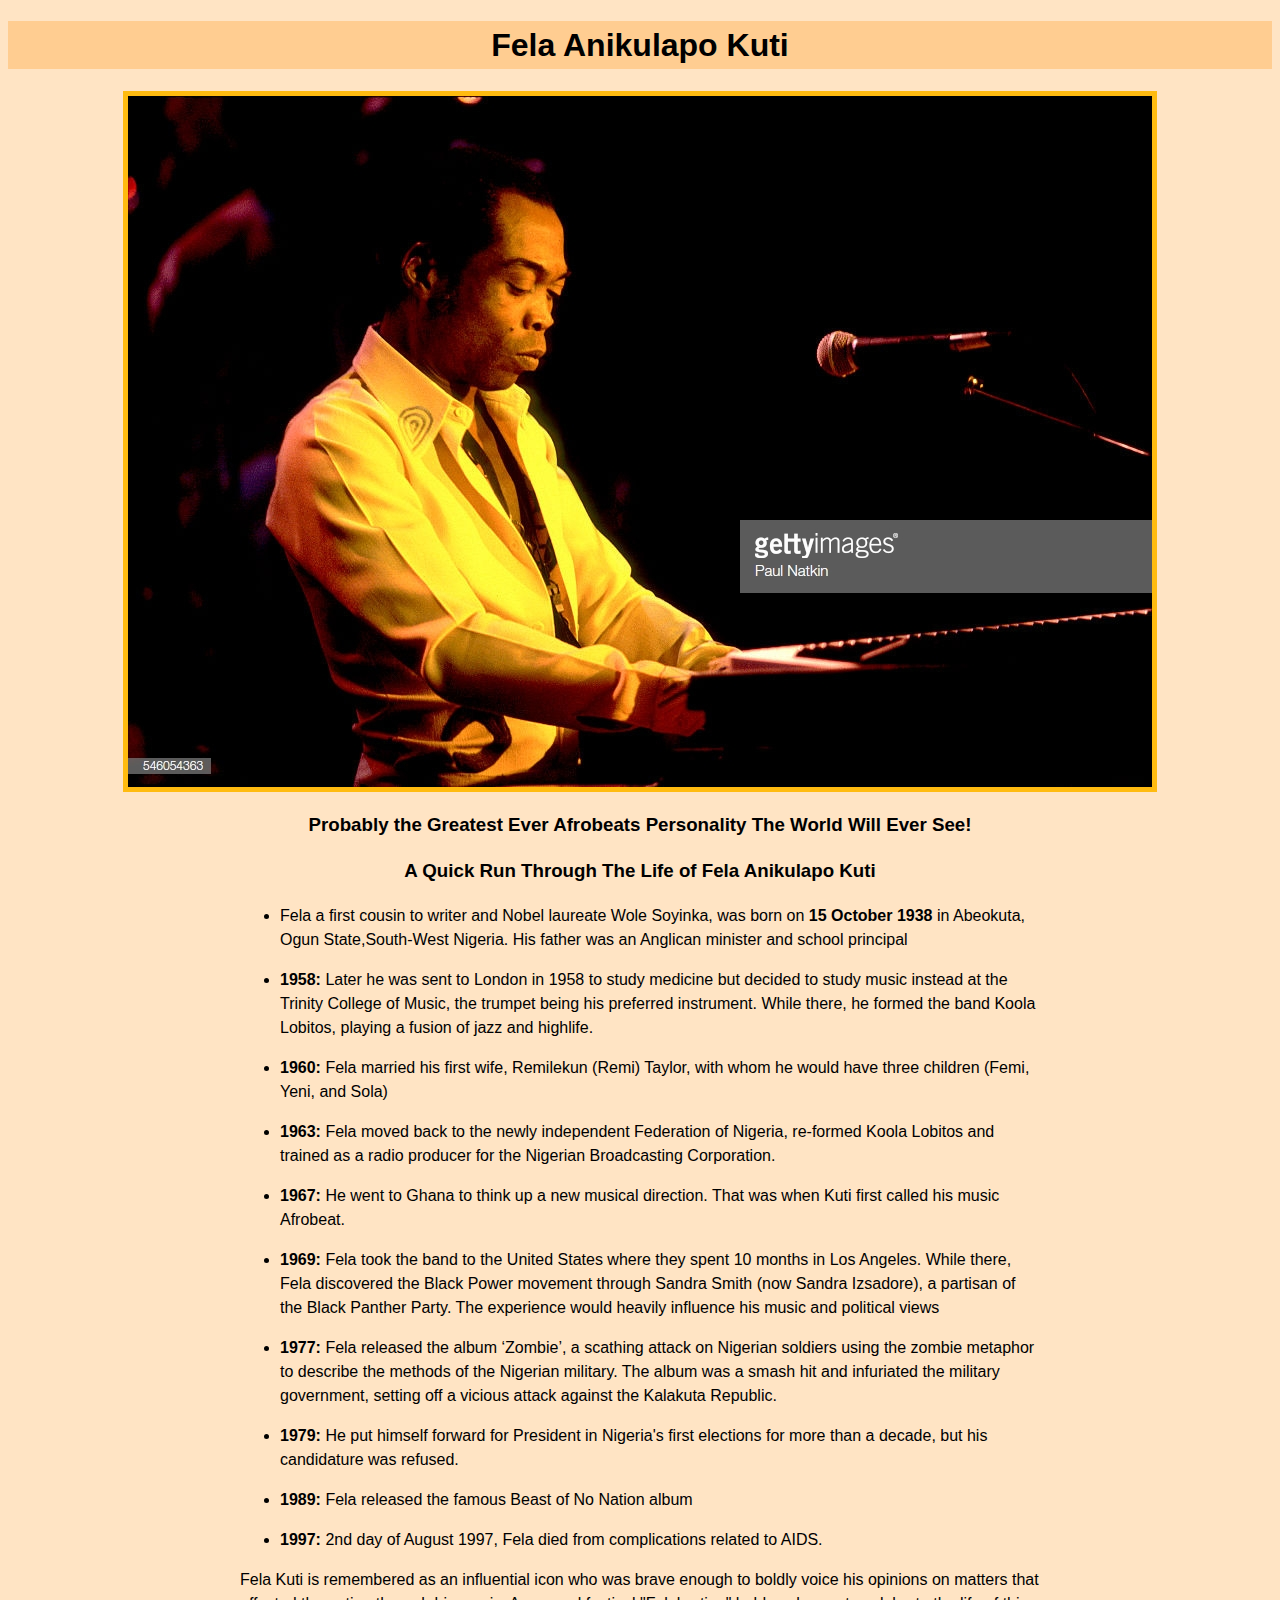
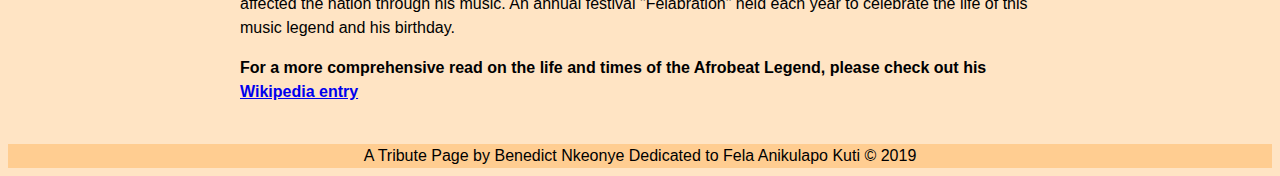
<file: FCCTributePage/tributepage.html>
<!DOCTYPE html>
<html>
<head>
    <meta charset="utf-8" />
    <meta http-equiv="X-UA-Compatible" content="IE=edge">
    <title>The Tribute Page</title>
    <meta name="viewport" content="width=device-width, initial-scale=1">
    <link rel="icon" type="image/png" href="https://pbs.twimg.com/profile_images/1077545188426506240/03bVhWzK.jpg">
    <link rel="stylesheet" type="text/css" media="screen" href="tributepage.css" />
</head>
<body>
    <main id="main">
        <header>
            <h1 id="title">
                Fela Anikulapo Kuti
            </h1>
        </header>

        <div id="img-div">
            <img src="Fela.jpg" alt="Fela Anikulapo Kuti" id="image">
            <div id="img-caption">
               <h3> Probably the Greatest Ever Afrobeats Personality The World Will Ever See!</h3>
            </div>
        </div>

        <div id="tribute-info">
            <h3 id="info"><strong>A Quick Run Through The Life of Fela Anikulapo Kuti</strong></h3>

            <ul>
                <li><p>Fela a first cousin to writer and Nobel laureate Wole Soyinka, was born on <strong> 15 October 1938 </strong> in Abeokuta, Ogun State,South-West Nigeria. 
                    His father was an Anglican minister and school principal</p></li>
                <li><p><strong>1958: </strong> Later he was sent to London in 1958 to study medicine but decided to study music instead at the Trinity College of Music,
                     the trumpet being his preferred instrument. While there, he formed the band Koola Lobitos, playing a fusion of jazz and highlife. </p></li>

                <li><p><strong>1960: </strong> Fela married his first wife, Remilekun (Remi) Taylor, with whom he would have three children (Femi, Yeni, and Sola)</p></li>
                 
                <li><p><strong>1963: </strong> Fela moved back to the newly independent Federation of Nigeria, re-formed Koola Lobitos and trained as a radio producer for the Nigerian Broadcasting Corporation.</p> </li>

                <li><p><strong>1967: </strong> He went to Ghana to think up a new musical direction. That was when Kuti first called his music Afrobeat.</p></li>

                <li><p><strong>1969: </strong>Fela took the band to the United States where they spent 10 months in Los Angeles. While there, Fela discovered the Black Power movement through Sandra Smith (now Sandra Izsadore), a partisan of the Black Panther Party. The experience would heavily influence his music and political views</p></li>
                
                <li><p><strong>1977: </strong>Fela released the album ‘Zombie’, a scathing attack on Nigerian soldiers using the zombie metaphor to describe the methods of the Nigerian military. The album was a smash hit and infuriated the military government, setting off a vicious attack against the Kalakuta Republic.</p></li>

                <li><p><strong>1979: </strong>He put himself forward for President in Nigeria's first elections for more than a decade, but his candidature was refused.</p></li>

                <li><p><strong>1989: </strong> Fela released the famous Beast of No Nation album</p></li>
                    
                <li><p><strong>1997: </strong>2nd day of August 1997, Fela died from complications related to AIDS.</p></li>
            </ul>

            <p class="footnote">Fela Kuti is remembered as an influential icon who was brave enough to boldly voice his opinions on matters that affected the nation through his music. An annual festival "Felabration" held each year to celebrate the life of this music legend and his birthday.</p>
            <p><strong>For a more comprehensive read on the life and times of the Afrobeat Legend, please check out his 
                <a id="tribute-link" href="https://en.wikipedia.org/wiki/Fela_Kuti#cite_note-yabis-8" target="_blank">Wikipedia entry</a></strong></p>

        </div>
        <br>

        <div class="footer">
            A Tribute Page by Benedict Nkeonye Dedicated to Fela Anikulapo Kuti &copy 2019
        </div>
    </main>
    
    <script src="https://cdn.freecodecamp.org/testable-projects-fcc/v1/bundle.js"></script>
</body>
</html>
</file>
<file: index.css>
* {
    box-sizing: border-box;
}

nav {
    background: whitesmoke;
    height: 50px;
}

a {
    display: inline;
    font-size: 3em;
    text-decoration: none;
    padding: 0px;
}

body {
    background-color: rgb(255, 255, 99);
}

.container {
    display: flex;
    flex-wrap: wrap;
    justify-content: center;
}

img {
    margin: 12px;
    height: 400px;
    width: 550px;
}

h1, h2 {
    text-align: center;
}

h4 {
    text-align: center;
    font-size: 1.5em;
}

.logos {
    text-align: center;
    font-size: 2em;
    margin-top: 20px;
    word-spacing: 1.5em;
}

@media screen and (max-width: 600px) {
    .logos {
        text-align: center;
        font-size: 1em;
        margin-top: 10px;
        word-spacing: 0.75em;
    }

    .container {
        display: flex;
        flex-wrap: wrap;
        justify-content: center;
    }

    img {
        margin: 12px;
        height: 200px;
        width: 350px;
    }

    h1, h2 {
        text-align: center;
    }

    h2 {
        font-size: 1em;
    }
    
    h4 {
        text-align: center;
        font-size: 0.75em;
    }

    nav {
        background: whitesmoke;
        height: 50px;
    }
    
    a {
        display: inline;
        text-decoration: none;
        padding: 0px;
        cursor: pointer;
    }
}
</file>
<file: FCCPortfolio/styles.css>
* {
  box-sizing: border-box;
}

body {
  margin: 0;
  padding: 0;
}

/*
 Flexbox to congestify the elements
 space-between to create space between the elements of the unordered list
 align-items will center the list items
*/
#navbar {
  position: fixed;
  margin: 0;
  z-index: 99;
  width: 100%;
  display: flex;
  justify-content: space-between;
  align-items: center;
  background: rgb(25, 26, 26);
  color: white;
  top: 0;
}

.page-title {
  font-size: 1.75rem;
  margin-left: 0.5em;
}

.page-title a {
  text-decoration: none;
  color: white;
}

.page-title a:hover {
  color: rgb(250, 101, 126);
}

.navbar-links ul {
  margin: 0;
  padding: 0;
  display: flex;
}

.navbar-links li {
  list-style: none;
}

.navbar-links li a {
  text-decoration: none;
  color: white;
  display: block;
  padding: 1.5rem;
  font-size: 1.5em;
}

.navbar-links li:hover {
  background-color: rgb(250, 101, 126);
}

.toggle-button {
  position: absolute;
  top: 0.75rem;
  right: 1rem;
  display: none;
  flex-direction: column;
  justify-content: space-between;
  width: 30px;
  height: 21px;
}

/* Hamburger Menu */
.toggle-button .bar {
  height: 3px;
  width: 100%;
  background-color: white;
  border-radius: 10px;
}

@media (max-width: 600px) {
  #navbar {
    position: fixed;
    margin: 0;
    z-index: 99;
    width: 100%;
    display: flex;
    justify-content: space-between;
    align-items: center;
    background: rgb(25, 26, 26);
    color: white;
    top: 0;
  }

  span#project-header {
    text-align: center;
    overflow: hidden;
    font-size: 1.5em;
  }

  .toggle-button {
    display: flex;
  }

  .navbar-links {
    display: none;
    width: 100%;
  }

  #navbar {
    flex-direction: column;
    align-items: flex-start;
    overflow: hidden;
  }

  .navbar-links ul {
    width: 100%;
    flex-direction: column;
  }

  .navbar-links li {
    text-align: center;
  }

  .navbar-links li a {
    padding: 0.5rem 1rem;
  }

  .navbar-links.active {
    display: flex;
  }

  #inner {
    width: 100vw;
  }

  #welcome-section {
    width: 100%;
  }

  #say-hello ul {
    list-style: none;
    display: flex;
    flex-direction: column;
    align-items: center;
  }
}

#welcome-section {
  position: relative;
  width: 100%;
  height: 100vh;
  background-image: url('assets/wonders.jpg');
  background-attachment: fixed;
  background-position: center;
  background-repeat: no-repeat;
  background-size: cover;
}

#project-pic {
  width: 80vw;
  height: 80vh;
  margin: 5px;
  padding: 2px;
}

#inner {
  height: 100%;
  width: 100%;
  color: white;
  background-color: rgba(0, 0, 0, 0.5);
  display: flex;
  justify-content: center;
  flex-direction: column;
  text-align: center;
}

@media only screen and (max-device-width: 1366px) {
  .parallax {
    background-attachment: scroll;
  }

  #inner {
    width: 100%;
  }
}

.myImg {
  border-radius: 50%;
  width: 200px;
  height: 200px;
  object-fit: cover;
}

#inner span h1 span.name {
  font-size: 1.5em;
}

span#project-header {
  text-align: center;
  overflow: hidden;
  font-size: 1.5em;
}

.img-container {
  display: flex;
  flex-wrap: wrap;
  justify-content: center;
}

.project {
  border: 2px solid transparent;
  margin: 12px;
}

#project-pic {
  width: 450px;
  height: 300px;
  margin: 12px;
  padding: 2px;
}

div.project-title {
  font-size: 1em;
  text-align: center;
  font-weight: bold;
  color: #008080;
}

a {
  text-decoration: none;
}

/* span.show-all {
  border: 1px solid lightblue;
  text-align: center;
} */

.show-all {
  text-align: center;
  text-decoration: none;
  display: block;
  width: 200px;
  height: 30px;
  margin: 20px auto 90px;
  background: #e0ebe8;
  color: #008080;
  font-weight: bold;
  font-size: 1em;
  border: 2px solid lightblue;
  border-radius: 4px;
  cursor: pointer;
  padding-top: 5px;
}

#say-hello {
  padding: 1rem;
  background: #ffeeff;
}

#say-hello ul {
  list-style: none;
  display: flex;
  justify-content: space-around;
  align-items: center;
}

#say-hello ul li a {
  display: flex;
  flex-direction: column;
}

#say-hello ul li a span {
  color: black;
}

.fa-twitter {
  color: #1da1f2;
}

.fa-github {
  color: grey;
}

.fa-linkedin {
  color: #0077b5;
}

#say-hello h2 {
  text-align: center;
}

footer {
  padding: 1px;
  text-align: center;
}
</file>
<file: FCCSurveyForm/surveyform.css>
* {
    box-sizing: border-box;
}

html {
    padding: 0px;
    margin: 0px;
    height: 100%;
    width: 100%;
    overflow: auto;
    font-family: monospace, 'Segoe UI';
}

body {
    background-color: #FFD100;
    overflow: auto;
}

h1#title {
    text-align: center;
    font-size: 70px;
    background: lightblue;
}

#main {
    margin: auto;
    padding: auto;
    width: 70%;
    background: white;
    text-align: center;
    font-size: 2em;
    padding: 40px;
}

#content {
    width: 80%;
    margin: auto;
}

input[type='radio'], input[type='checkbox'] {
    width: 20px;
    height: 20px;
}

#number, #name, #email, #dropdown {
    width: 300px;
    height: 30px;
    margin-left: 20px;
    padding: 20px;
}

select {
    padding: 10px;
    width: 200px;
}

textarea {
    width: 400px;
    text-align: left;
}

input#submit {
    width: 300px;
    padding: 15px;
    background: greenyellow;
    color: blue;
}

@media screen and (max-width: 600px) {
    body {
        overflow: auto;
    }
    h1#title {
        text-align: center;
        font-size: 1.5em;
        background: lightblue;
        margin: auto;
    }
    
    p#description {
        font-size: 20px;
    }

    #main {
        margin: 20px auto;
        padding: auto;
        width: 80%;
        background: white;
        text-align: center;
        font-size: 1em;
        padding: 20px;
    }

    #content {
        width: 80%;
        margin: auto;
    }

    #number, #name, #email, #dropdown {
        width: 150px;
        height: 20px;
        margin-left: 10px;
    }

    select {
        padding: 5px;
        width: 150px;
    }

    textarea {
        width: 150px;
        text-align: left;
    }

    input[type='radio'], input[type='checkbox'] {
        padding: 20px;
        width: 15px;
        height: 15px;
    }

    input#submit {
        width: 150px;
        padding: 5px;
        background: greenyellow;
        color: blue;
        border-radius: 5px;
    }
}
</file>
<file: FCCTechDocPage/techdoc.css>
/* body {
  margin: 0;
  padding: 0;
}

* {
  box-sizing: border-box;
}

p,
li {
  font-size: 1.3em;
  line-height: 1.5;
}

.sidenav {
  position: fixed;
  width: 100%;
  height: 100vh;
  background: #666;
  padding-bottom: 40px;
  z-index: 4;
}

header {
  color: black;
  font-size: 30px;
  margin: 10px;
  text-align: center;
  font-size: 1.8em;
  font-weight: thin;
}

.sidenav #navbar ul {
  list-style: none;
  margin: 0;
  padding: 0;
  overflow-y: auto;
  overflow-x: hidden;
}

.sidenav #navbar ul .nav-link {
  text-decoration: none;
  color: #fff;
}

.sidenav #navbar ul .nav-link li {
  padding: 20px 10px;
  font-size: 1.3em;
  border-bottom: 1px solid #333;
}

#main-doc {
  position: absolute;
  width: 100%;
  height: 100vh;
  padding-top: 100vh;
  z-index: 3;
}

code {
  font-size: 1.2em;
}

pre {
  display: block;
  text-align: left;
  white-space: pre;
  position: relative;
  word-break: normal;
  word-wrap: normal;
  line-height: 2;
  color: white;
  font-size: 1.2em;
  background-color: #666;
  padding: 15px;
  margin: 10px;
  border-radius: 5px;
}

@media screen and (min-width: 650px) {
  #navbar ul {
    border: 1px solid;
    height: 275px;
  }

  .sidenav {
    position: absolute;
    top: 0;
    padding: 0;
    width: 100%;
    height: 275px;
    border: none;
    border-bottom: 2px solid;
    z-index: 4;
  }

  #main-doc {
    position: relative;
    margin-top: 270px;
    padding-top: 270px;
    margin-left: 0px;
    z-index: 2;
    width: 100%;
    overflow-y: auto;
    overflow-x: hidden;
  }
}

@media screen and (max-width: 1000px) {
  .sidenav {
    position: fixed;
    width: 200px;
    height: 100vh;
    border: none;
  }

  #main-doc {
    position: absolute;
    padding-left: 210px;
    top: 0;
    margin-top: 0px;
  }
} */

html,
body {
  min-width: 290px;
  color: #4d4e53;
  background-color: #ffffff;
  font-family: "Open Sans", Arial, sans-serif;
  line-height: 1.5;
}
#navbar {
  position: fixed;
  min-width: 290px;
  top: 0px;
  left: 0px;
  width: 300px;
  height: 100%;
  border-right: solid;
  border-color: rgba(0, 22, 22, 0.4);
}
header {
  color: black;
  font-size: 30px;
  margin: 10px;
  text-align: center;
  font-size: 1.8em;
  font-weight: thin;
}
#main-doc header {
  text-align: left;
  margin: 0px;
}
#navbar ul {
  height: 88%;
  overflow-y: auto;
  overflow-x: hidden;
}
#navbar li {
  color: #4d4e53;
  border: 1px solid;
  border-bottom-width: 0px;
  padding: 8px;
  padding-left: 45px;
  list-style: none;
  position: relative;
  left: -50px;
  width: 100%;
}
#navbar a {
  color: #4d4e53;
  text-decoration: none;
  cursor: pointer;
}
#main-doc {
  position: absolute;
  margin-left: 310px;
  padding: 20px;
  margin-bottom: 110px;
}
section article {
  color: #4d4e53;
  margin: 15px;
  font-size: 0.96em;
}
section li {
  margin: 15px 0px 0px 20px;
}

code {
  font-size: 1.2em;
}

pre {
  display: block;
  text-align: left;
  white-space: pre;
  position: relative;
  word-break: normal;
  word-wrap: normal;
  line-height: 2;
  color: white;
  font-size: 1.2em;
  background-color: #666;
  padding: 15px;
  margin: 10px;
  border-radius: 5px;
}

@media only screen and (max-width: 815px) {
  /* For mobile phones: */
  #navbar ul {
    border: 1px solid;
    height: 207px;
  }
  #navbar {
    background-color: white;
    position: absolute;
    top: 0;
    padding: 0;
    margin: 0;
    width: 100%;
    max-height: 275px;
    border: none;
    z-index: 1;
    border-bottom: 2px solid;
  }
  #main-doc {
    position: relative;
    margin-left: 0px;
    margin-top: 270px;
  }
}
@media only screen and (max-width: 400px) {
  #main-doc {
    margin-left: -10px;
  }
  code {
    margin-left: -20px;
    width: 100%;
    padding: 15px;
    padding-left: 10px;
    padding-right: 45px;
    min-width: 233px;
  }
}
</file>
<file: FCCTributePage/tributepage.css>
html {
    font-family: sans-serif;
    font-size: 16px;
}

body {
    font-size: 16px;
    line-height: 1.5;
  }

#title {
    text-align: center;
    background-color: #ffcd91;
}

#main {
    width: 100%;
}

#image {
    max-width: 100%;
    height: auto;
}

img {
    margin: auto;
    display: block;
    border: 5px solid #ffbb10
}

#img-caption {
    text-align: center;
}

#tribute-info, ul {
    margin: auto;
    max-width: 800px;
}

.footer {
    margin-bottom: 0px;
    text-align: center;
    background: #ffcd91;
}

body{
    background-color: #ffe4c4;
}

#info {
    text-align: center
}
</file>
